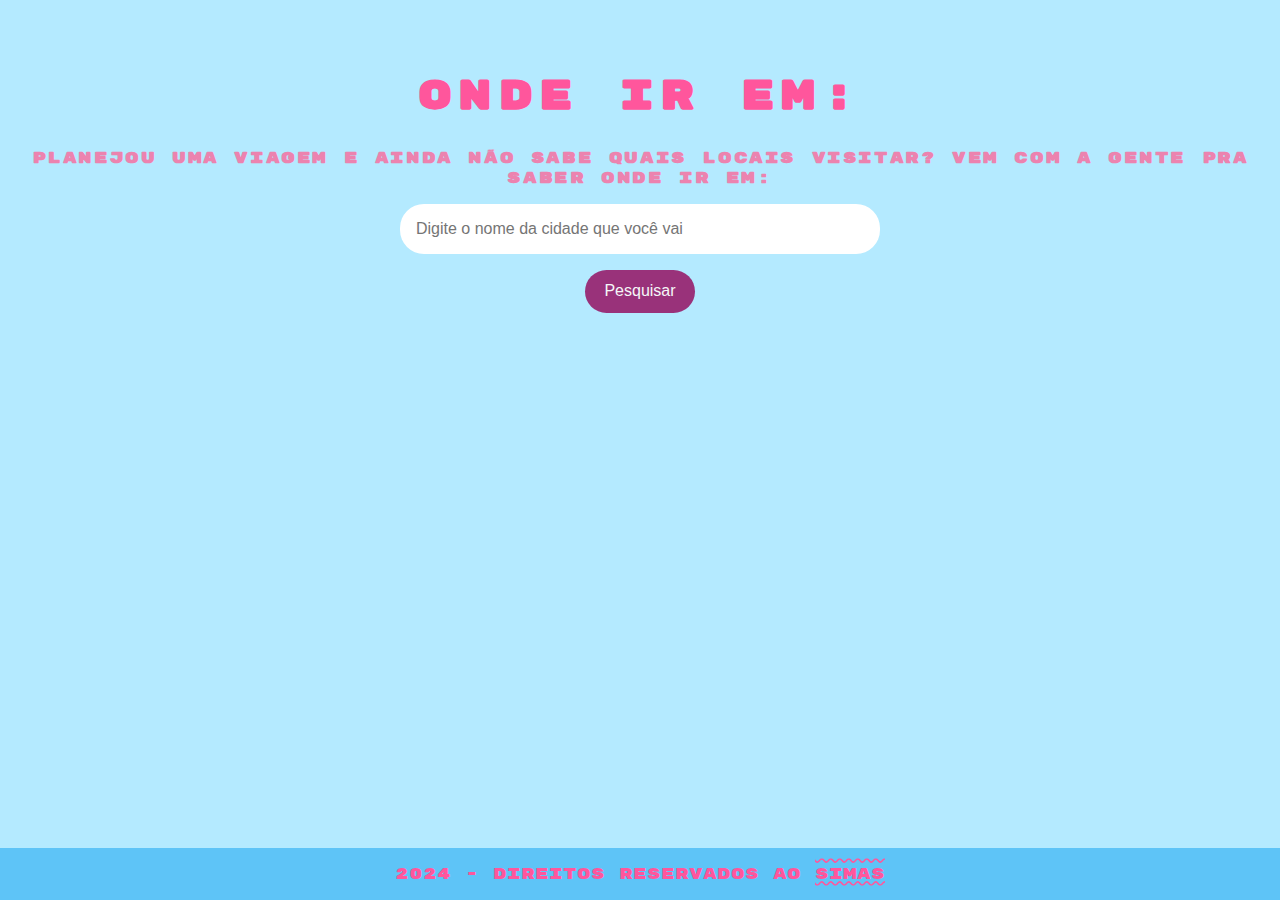
<file: index.html>
<!DOCTYPE html>
<html lang="pt-br">
<head>
    <meta charset="UTF-8">
    <meta name="viewport" content="width=device-width, initial-scale=1.0">
    <link rel="stylesheet" href="estilos.css">
    <title>Onde ir em:</title>
</head>
<body>
    <header>
        <h1>
            Onde ir em:
        </h1>
        <h3>
            Planejou uma viagem e ainda não sabe quais locais visitar? 
            Vem com a gente pra saber onde ir em:
        </h3>
    </header>
    
    <main>
        <section>
            <input type="text" placeholder="Digite o nome da cidade que você vai" id="campo-pesquisa">
        <button onclick="pesquisar()">Pesquisar</button>
        </section>
        <section class="resultados-pesquisa" id="resultados-pesquisa">
            
        </section>
    </main>

    <footer>
        <div class="insta">
            <p>
                2024 - Direitos reservados ao <a href="https://www.instagram.com/osimasgabriel/" target="_blank">Simas</a>
            </p>
        </div>
    </footer>
    <script src="dados.js"></script>
    <script src="app.js"></script>
</body>
</html>
</file>
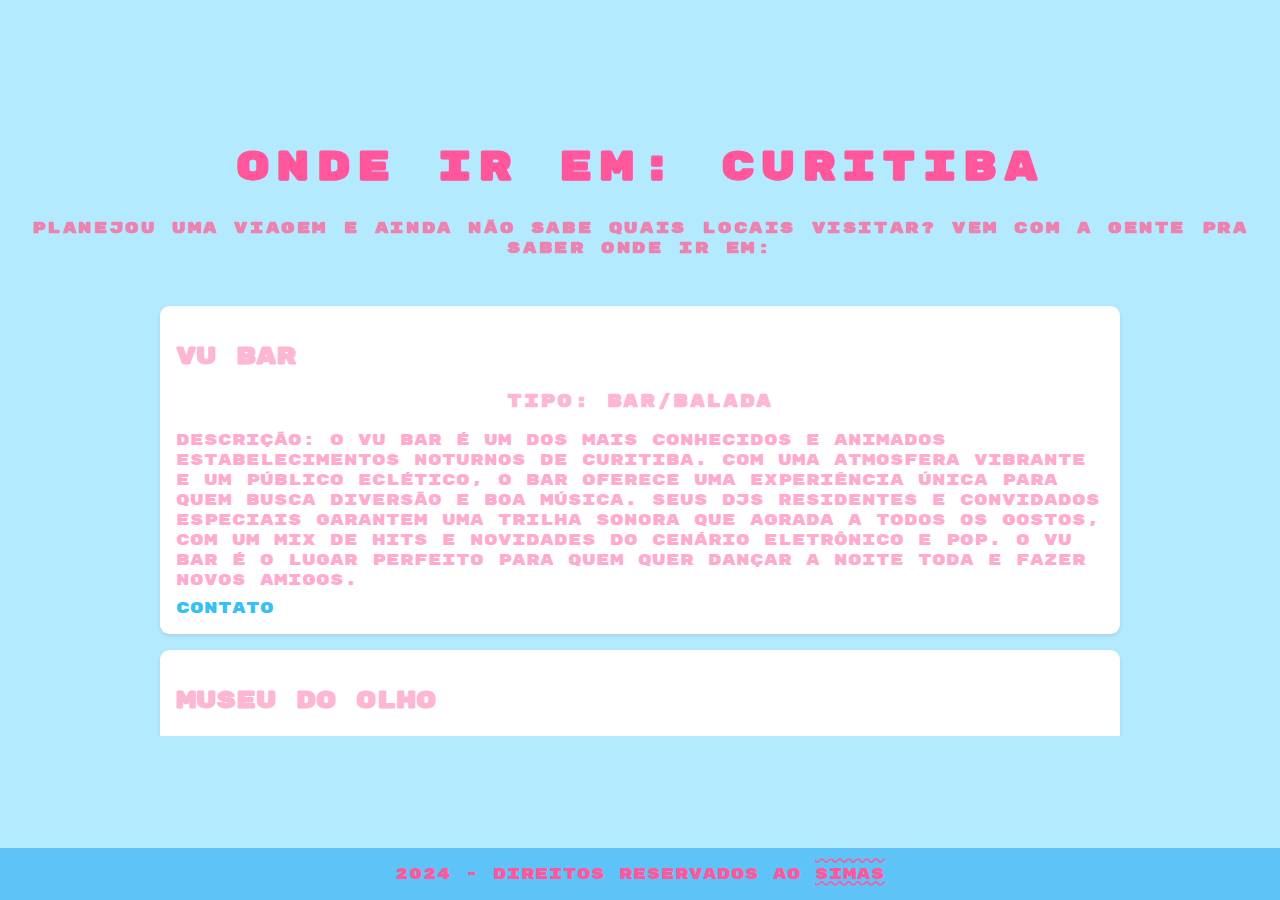
<file: lugaresCuritiba.html>
<!DOCTYPE html>
<html lang="pt-br">
<head>
    <meta charset="UTF-8">
    <meta name="viewport" content="width=device-width, initial-scale=1.0">
    <link rel="stylesheet" href="estilos.css">
    <title>Onde ir em:</title>
</head>
<body>
    <header>
        <h1>
            Onde ir em: Curitiba
        </h1>
        <h3>
            Planejou uma viagem e ainda não sabe quais locais visitar? 
            Vem com a gente pra saber onde ir em:
        </h3>
    </header>

<main>
    <section class="resultados-pesquisa" id="resultados-pesquisa" >
        <div class="item-resultado">
            <h2>
                VU bar
            </h2>
            <h3>
                Tipo: Bar/Balada
            </h3>
            <p class="descricao-meta">
                Descrição: O VU Bar é um dos mais conhecidos e animados estabelecimentos noturnos de Curitiba. Com uma atmosfera vibrante e um público eclético, o bar oferece uma experiência única para quem busca diversão e boa música. Seus DJs residentes e convidados especiais garantem uma trilha sonora que agrada a todos os gostos, com um mix de hits e novidades do cenário eletrônico e pop. O VU Bar é o lugar perfeito para quem quer dançar a noite toda e fazer novos amigos.
            </p>
            <a href="https://www.instagram.com/vubarcwb/" target="_blank">Contato</a>
        </div>

        <div class="item-resultado">
            <h2>Museu do Olho</h2>
            <h3>Tipo: Museu</h3>
            <p class="descricao-meta">O Museu do Olho é um espaço dedicado à história e à ciência da visão. Através de exposições interativas, o museu oferece aos visitantes uma jornada fascinante pelo mundo da visão, desde a anatomia do olho até as últimas tecnologias em oftalmologia.</p>
            <a href="https://www.museudoolho.com.br/" target="_blank">Contato</a>
          </div>
          
          <div class="item-resultado">
            <h2>Rua 24 horas</h2>
            <h3>Tipo: Rua</h3>
            <p class="descricao-meta">A Rua 24 horas é um dos principais centros comerciais de Curitiba, com lojas de diversos segmentos, restaurantes e opções de entretenimento. A rua é conhecida por sua vida noturna agitada e por ser um ponto de encontro para quem busca compras e diversão.</p>
            <a href="https://www.google.com.br/maps/place/Rua+das+Flores,+Curitiba+-+PR,+80060-000/@-25.4236662,-49.2789281,17z/data=!3m1?source=id=dzdetails" target="_blank">Mapa</a>
          </div>
          
          <div class="item-resultado">
            <h2>Museu Paranaense</h2>
            <h3>Tipo: Museu</h3>
            <p class="descricao-meta">O Museu Paranaense é uma das instituições culturais mais importantes do Paraná. Com um acervo riquíssimo, o museu conta a história do estado desde a pré-história até os dias atuais. O museu abriga diversas coleções, como arqueologia, história natural, arte e etnografia.</p>
            <a href="https://www.museuparanaense.pr.gov.br/" target="_blank">Site Oficial</a>
          </div>
          
          <div class="item-resultado">
            <h2>Ópera de Arame</h2>
            <h3>Tipo: Teatro/Show</h3>
            <p class="descricao-meta">
                Descrição: A Ópera de Arame é um dos ícones da arquitetura moderna de Curitiba. Construída em uma antiga pedreira, a estrutura metálica e transparente oferece um visual único e se tornou um dos principais pontos turísticos da cidade.
            </p>
            <a href="https://www.operadearame.com.br/" target="_blank">Site Oficial</a>
        </div>

          <div class="item-resultado">
            <h2>Balada Verdant</h2>
            <h3>Tipo: Balada</h3>
            <p class="descricao-meta">A Balada Verdant é um espaço de eventos que oferece uma experiência única para quem busca música eletrônica e contato com a natureza. Localizada em meio à natureza, a balada conta com uma estrutura moderna e um sistema de som e iluminação de alta qualidade.</p>
            <a href="https://www.verdantevents.com.br/" target="_blank">Site Oficial</a>
        </div>
    </section>
</main>

<footer>
    <div class="insta">
        <p>
            2024 - Direitos reservados ao <a href="https://www.instagram.com/osimasgabriel/" target="_blank">Simas</a>
        </p>
    </div>
</footer>

</body>
</html>
</file>
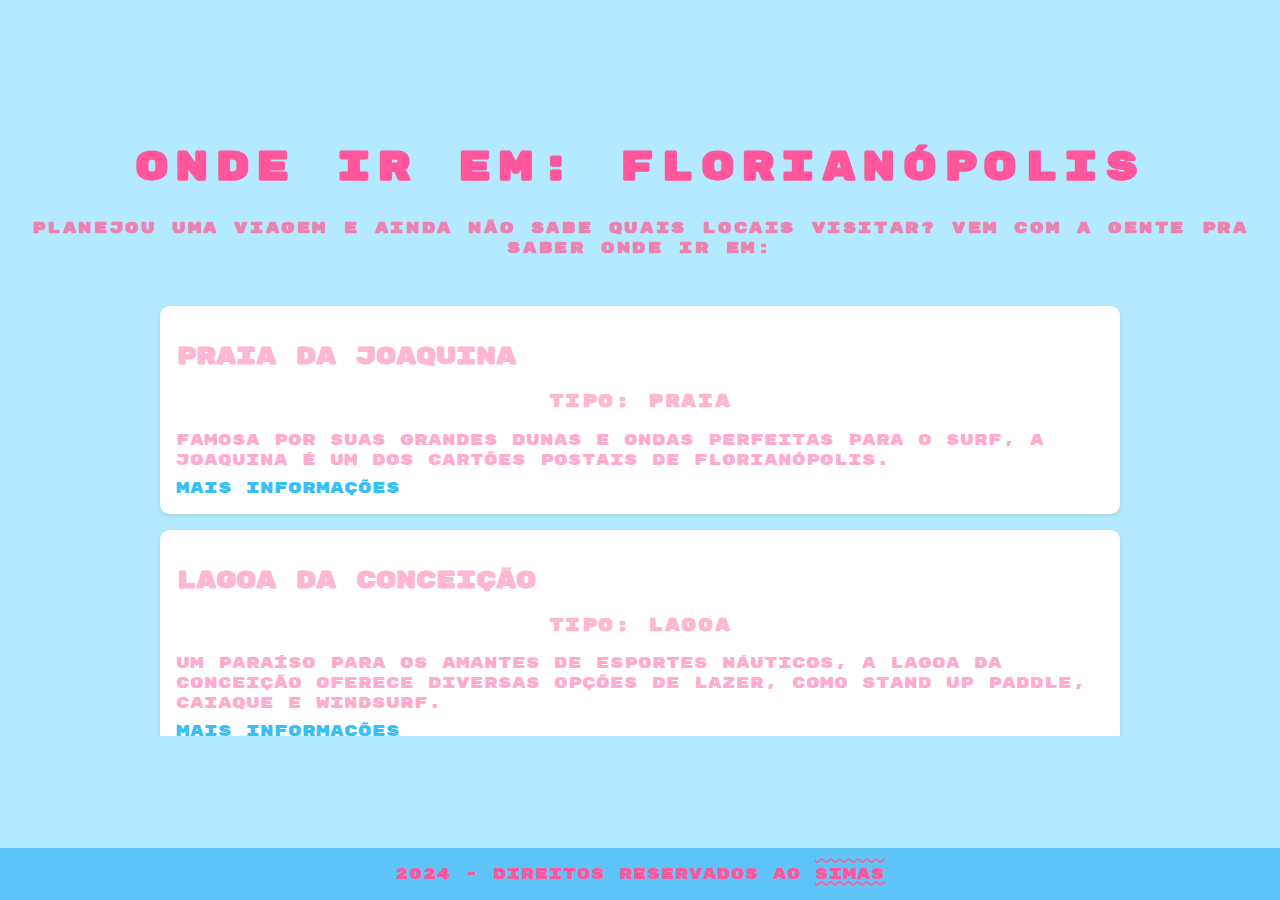
<file: lugaresFlorianópolis.html>
<!DOCTYPE html>
<html lang="pt-br">
<head>
    <meta charset="UTF-8">
    <meta name="viewport" content="width=device-width, initial-scale=1.0">
    <link rel="stylesheet" href="estilos.css">
    <title>Onde ir em:</title>
</head>
<body>
    <header>
        <h1>
            Onde ir em: Florianópolis
        </h1>
        <h3>
            Planejou uma viagem e ainda não sabe quais locais visitar? 
            Vem com a gente pra saber onde ir em:
        </h3>
    </header>

<main>
    <section class="resultados-pesquisa" id="resultados-pesquisa" >
        <div class="item-resultado">
            <h2>Praia da Joaquina</h2>
            <h3>Tipo: Praia</h3>
            <p class="descricao-meta">Famosa por suas grandes dunas e ondas perfeitas para o surf, a Joaquina é um dos cartões postais de Florianópolis.</p>
            <a href="https://www.google.com/search/praia+da+joaquina+florianopolis" target="_blank">Mais informações</a>
        </div>
        
        <div class="item-resultado">
            <h2>Lagoa da Conceição</h2>
            <h3>Tipo: Lagoa</h3>
            <p class="descricao-meta">Um paraíso para os amantes de esportes náuticos, a Lagoa da Conceição oferece diversas opções de lazer, como stand up paddle, caiaque e windsurf.</p>
            <a href="https://www.google.com/search/lagoa+da+conceicao+florianopolis" target="_blank">Mais informações</a>
        </div>
        
        <div class="item-resultado">
            <h2>Praia Mole</h2>
            <h3>Tipo: Praia</h3>
            <p class="descricao-meta">Uma das praias mais badaladas da ilha, com diversas opções de bares e restaurantes, além de ser um point para a prática de esportes radicais.</p>
            <a href="https://www.google.com/search/praia+mole+florianopolis" target="_blank">Mais informações</a>
        </div>
        
        <div class="item-resultado">
            <h2>Praia dos Ingleses</h2>
            <h3>Tipo: Praia</h3>
            <p class="descricao-meta">Ideal para famílias, a Praia dos Ingleses oferece águas calmas e uma extensa faixa de areia.</p>
            <a href="https://www.google.com/search/praia+dos+ingleses+florianopolis" target="_blank">Mais informações</a>
        </div>
        
        <div class="item-resultado">
            <h2>Centro Histórico</h2>
            <h3>Tipo: Centro Histórico</h3>
            <p class="descricao-meta">Explore as ruas charmosas do centro histórico, com suas casas coloniais, igrejas e museus.</p>
            <a href="https://www.google.com/search/centro+historico+florianopolis" target="_blank">Mais informações</a>
        </div>
        
        <div class="item-resultado">
            <h2>Mercado Público</h2>
            <h3>Tipo: Mercado</h3>
            <p class="descricao-meta">Um dos pontos turísticos mais visitados da cidade, com diversas opções de gastronomia, artesanato e produtos locais.</p>
            <a href="https://www.google.com/search/mercado+publico+florianopolis" target="_blank">Mais informações</a>
        </div>
        
        <div class="item-resultado">
            <h2>Museu Histórico de Santa Catarina</h2>
            <h3>Tipo: Museu</h3>
            <p class="descricao-meta">Conheça a história de Santa Catarina através de objetos, documentos e fotos.</p>
            <a href="https://www.museu.sc.gov.br/" target="_blank">Mais informações</a>
        </div>
        
        <div class="item-resultado">
            <h2>Costão do Santinho</h2>
            <h3>Tipo: Complexo Turístico</h3>
            <p class="descricao-meta">Um complexo turístico com diversas opções de lazer, como trilhas, piscinas naturais e um aquário.</p>
            <a href="https://www.costadosantinho.com.br/" target="_blank">Mais informações</a>
        </div>
    </section>
</main>

<footer>
    <div class="insta">
        <p>
            2024 - Direitos reservados ao <a href="https://www.instagram.com/osimasgabriel/" target="_blank">Simas</a>
        </p>
    </div>
</footer>

</body>
</html>
</file>
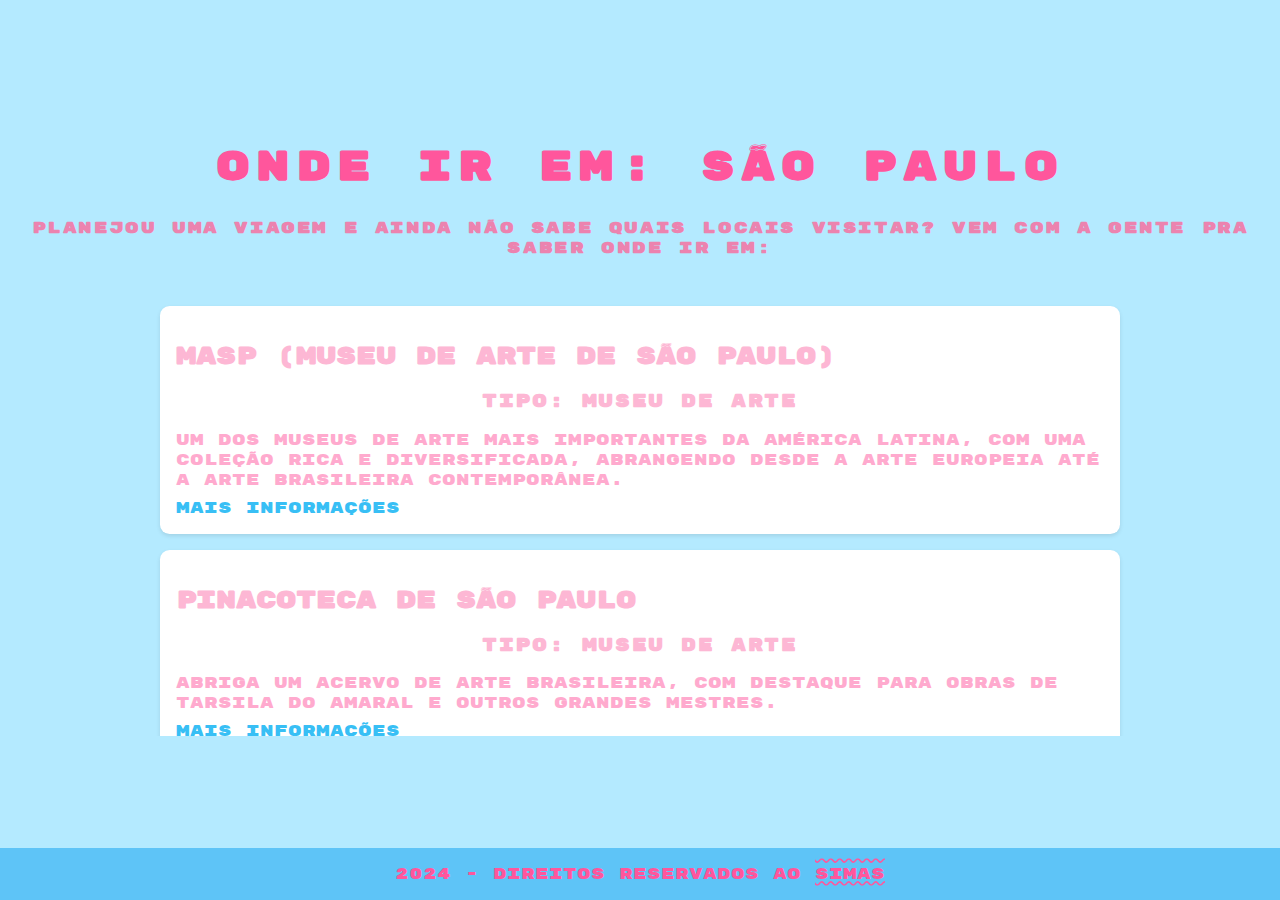
<file: lugaresSão Paulo.html>
<!DOCTYPE html>
<html lang="pt-br">
<head>
    <meta charset="UTF-8">
    <meta name="viewport" content="width=device-width, initial-scale=1.0">
    <link rel="stylesheet" href="estilos.css">
    <title>Onde ir em:</title>
</head>
<body>
    <header>
        <h1>
            Onde ir em: São Paulo
        </h1>
        <h3>
            Planejou uma viagem e ainda não sabe quais locais visitar? 
            Vem com a gente pra saber onde ir em:
        </h3>
    </header>

<main>
    <section class="resultados-pesquisa" id="resultados-pesquisa" >
        <div class="item-resultado">
            <h2>MASP (Museu de Arte de São Paulo)</h2>
            <h3>Tipo: Museu de Arte</h3>
            <p class="descricao-meta">Um dos museus de arte mais importantes da América Latina, com uma coleção rica e diversificada, abrangendo desde a arte europeia até a arte brasileira contemporânea.</p>
            <a href="https://masp.org.br/" target="_blank">Mais informações</a>
        </div>
        
        <div class="item-resultado">
            <h2>Pinacoteca de São Paulo</h2>
            <h3>Tipo: Museu de Arte</h3>
            <p class="descricao-meta">Abriga um acervo de arte brasileira, com destaque para obras de Tarsila do Amaral e outros grandes mestres.</p>
            <a href="https://pinacoteca.org.br/" target="_blank">Mais informações</a>
        </div>
        
        <div class="item-resultado">
            <h2>Catavento Cultural</h2>
            <h3>Tipo: Museu Interativo</h3>
            <p class="descricao-meta">Um museu interativo de ciência e tecnologia que encanta crianças e adultos.</p>
            <a href="https://catavento.org.br/" target="_blank">Mais informações</a>
        </div>
        
        <div class="item-resultado">
            <h2>Museu do Futebol</h2>
            <h3>Tipo: Museu</h3>
            <p class="descricao-meta">Um espaço dedicado à história do futebol brasileiro, com exposições interativas e objetos históricos.</p>
            <a href="https://museudofutebol.org.br/" target="_blank">Mais informações</a>
        </div>
        
        <div class="item-resultado">
            <h2>Instituto Tomie Ohtake</h2>
            <h3>Tipo: Centro Cultural</h3>
            <p class="descricao-meta">Um espaço cultural que promove a arte contemporânea, com exposições, performances e eventos diversos.</p>
            <a href="https://www.tomieohtake.org.br/" target="_blank">Mais informações</a>
        </div>
        
        <div class="item-resultado">
            <h2>Edifício Itália</h2>
            <h3>Tipo: Edifício Histórico</h3>
            <p class="descricao-meta">Um dos prédios mais altos da cidade, com um mirante que oferece uma vista panorâmica de São Paulo.</p>
            <a href="https://www.edificioitalia.com.br/" target="_blank">Mais informações</a>
        </div>
        
        <div class="item-resultado">
            <h2>Parque Ibirapuera</h2>
            <h3>Tipo: Parque</h3>
            <p class="descricao-meta">Um dos maiores parques urbanos da América Latina, com lagos, museus, monumentos e áreas verdes.</p>
            <a href="https://www.prefeitura.sp.gov.br/cidade/secretarias/cultura/parques_e_areas_verdes/parques/parque_ibirapuera/" target="_blank">Mais informações</a>
        </div>
        
        <div class="item-resultado">
            <h2>Beco do Batman</h2>
            <h3>Tipo: Rua de Arte</h3>
            <p class="descricao-meta">Famoso por seus grafites coloridos e criativos, o beco é um ponto de encontro para artistas e amantes da arte urbana.</p>
            <a href="https://www.google.com/search/beco+do+batman+sao+paulo" target="_blank">Mais informações</a>
        </div>
        
        <div class="item-resultado">
            <h2>Mercado Municipal de São Paulo</h2>
            <h3>Tipo: Mercado</h3>
            <p class="descricao-meta">Um dos maiores mercados municipais da América Latina, com uma variedade de produtos alimentícios, restaurantes e bares.</p>
            <a href="https://www.mercadomunicipal.com.br/" target="_blank">Mais informações</a>
        </div>
    </section>
</main>

<footer>
    <div class="insta">
        <p>
            2024 - Direitos reservados ao <a href="https://www.instagram.com/osimasgabriel/" target="_blank">Simas</a>
        </p>
    </div>
</footer>

</body>
</html>
</file>
<file: estilos.css>
/* Importa a fonte Chakra Petch do Google Fonts */
@import url('https://fonts.googleapis.com/css2?family=Rubik+Mono+One&display=swap');

/* Estiliza o corpo da página */
body {
    font-family: "Rubik Mono One", sans-serif; /* Define a fonte padrão */
    background-color: #b4eaff; /* Cor de fundo da página */
    display: flex; /* Usa Flexbox para layout */
    flex-direction: column; /* Alinha os itens na vertical */
    align-items: center; /* Centraliza os itens horizontalmente */
    justify-content: center; /* Centraliza os itens verticalmente */
    height: 100vh; /* Preenche a altura total da viewport */
    margin: 0; /* Remove a margem padrão */
    padding: 0; /* Remove o padding padrão */
}

/* Estiliza os títulos h1 */
h1 {
    font-size: 2.5rem; /* Tamanho da fonte */
    color: #ff569c; /* Cor do texto */
    text-align: center; /* Alinha o texto ao centro */
    letter-spacing: 0.4rem; /* Espaçamento entre letras */
}

h3 {
    font-size: 1rem; /* Tamanho da fonte */
    color: #ec83af; /* Cor do texto */
    text-align: center; /* Alinha o texto ao centro */
    letter-spacing: 0.1rem; /* Espaçamento entre letras */
}

/* Estiliza as seções da página */
section {
    display: flex; /* Usa Flexbox para layout */
    flex-direction: column; /* Alinha os itens na vertical */
    align-items: center; /* Centraliza os itens horizontalmente */
    margin-bottom: 3rem; /* Espaçamento abaixo de cada seção */
}

/* Estiliza os inputs dentro das seções */
section input {
    width: 30rem; /* Largura dos inputs */
    border: none; /* Remove a borda padrão */
    padding: 1rem; /* Espaçamento interno */
    border-radius: 1.5rem; /* Borda arredondada */
    margin-bottom: 1rem; /* Espaçamento abaixo dos inputs */
    color: #384b70; /* Cor do texto */
    font-size: 1rem; /* Tamanho da fonte */
    box-sizing: border-box; /* Inclui padding e border na largura total */
}

/* Estiliza os botões dentro das seções */
section button {
    padding: 0.8rem 1.2rem; /* Espaçamento interno do botão */
    border: none; /* Remove a borda padrão */
    border-radius: 1.5rem; /* Borda arredondada */
    background-color: #99327a; /* Cor de fundo do botão */
    color: #F5F7F8; /* Cor do texto do botão */
    font-size: 1rem; /* Tamanho da fonte */
    cursor: pointer; /* Muda o cursor para indicar que é clicável */
}

/* Adiciona efeito hover ao botão de pesquisa */
section button:hover {
    background-color: #691c70; /* Muda a cor de fundo ao passar o mouse */
    box-shadow: 0 4px 8px rgba(0, 0, 0, 0.2); /* Adiciona uma sombra mais intensa */
}

/* Estiliza a caixa de resultados da pesquisa */
.resultados-pesquisa {
    width: 60rem; /* Largura máxima da caixa de resultados */
    height: 46vh; /* Altura máxima da caixa de resultados */
    overflow-y: auto; /* Adiciona rolagem vertical se necessário */
    margin-top: 1rem; /* Espaçamento acima da caixa de resultados */
    padding: 1rem; /* Espaçamento interno */
    border-radius: 0.6rem; /* Borda arredondada */
}

/* Estiliza cada item de resultado */
.item-resultado {
    background: #FFFFFF; /* Cor de fundo dos itens */
    border-radius: 0.6rem; /* Borda arredondada */
    padding: 1rem; /* Espaçamento interno */
    margin-bottom: 1rem; /* Espaçamento abaixo dos itens */
    box-shadow: 0 2px 4px rgba(0, 0, 0, 0.1); /* Sombra leve */
}

/* Estiliza os títulos dentro dos itens de resultado */
.item-resultado h2 {
    font-size: 1.5rem; /* Tamanho da fonte */
    color: #fdb7d4; /* Cor do texto */
}

.item-resultado h3 {
    font-size: 1.1rem; /* Tamanho da fonte */
    color: #fdb7d4; /* Cor do texto */
}


/* Estiliza os links dentro dos itens de resultado */
.item-resultado a {
    text-decoration: none; /* Remove o sublinhado padrão dos links */
    color: #38bff5; /* Cor do texto dos links */
}

/* Estiliza os links quando são passados o mouse sobre */
.item-resultado a:hover {
    text-decoration: underline; /* Adiciona sublinhado ao passar o mouse */
}

/* Estiliza a descrição meta dentro dos itens de resultado */
.descricao-meta {
    color: #ffaace; /* Cor do texto */
    margin: 0.5rem 0; /* Margem acima e abaixo */
}

/* Estiliza o rodapé da página */
footer {
    background-color: #5ec4f7; /* Cor de fundo do rodapé */
    color: #ff569c; /* Cor do texto */
    text-align: center; /* Alinha o texto ao centro */
    padding: 0; /* Espaçamento interno */
    width: 100%; /* Largura total da página */
    position: absolute; /* Posiciona o rodapé */
    bottom: 0; /* Alinha ao fundo da página */
    font-size: 1rem; /* Tamanho da fonte */
}

.insta a {
    text-decoration: underline overline wavy; /* Remove o sublinhado padrão dos links */
    color: #ff569c; /* Cor do texto dos links */
}

@media (max-width: 768px) {
    h1 {
        font-size: 2rem; /* Tamanho da fonte em telas menores */
        letter-spacing: 0.2rem; /* Espaçamento entre letras em telas menores */
    }

    section input {
        width: 25rem; /* Largura dos inputs em telas menores */
        padding: 0.8rem; /* Espaçamento interno em telas menores */
    }

    .resultados-pesquisa {
        width: 40rem; /* Largura da caixa de resultados em telas menores */
        height: 40vh; /* Altura da caixa de resultados em telas menores */
    }

    .item-resultado h2 {
        font-size: 1.3rem; /* Tamanho da fonte dos títulos em telas menores */
    }
}

/* Responsividade para celulares */
@media (max-width: 480px) {

    h1 {
        font-size: 1.8rem; /* Tamanho da fonte em telas pequenas */
        letter-spacing: 0.1rem; /* Espaçamento entre letras em telas pequenas */
    }

    section input {
        width: 17rem; /* Largura total dos inputs em telas pequenas */
    }

    section button {
        padding: 0.6rem 1rem; /* Espaçamento interno do botão em telas pequenas */
        font-size: 0.9rem; /* Tamanho da fonte do botão em telas pequenas */
    }

    .resultados-pesquisa {
        width: 90%; /* Largura da caixa de resultados em telas pequenas */
        height: 50vh; /* Altura da caixa de resultados em telas pequenas */
    }

    .item-resultado h2 {
        font-size: 1.1rem; /* Tamanho da fonte dos títulos em telas pequenas */
    }

    footer {
        font-size: 0.9rem; /* Tamanho da fonte do rodapé em telas pequenas */
    }
}
</file>
